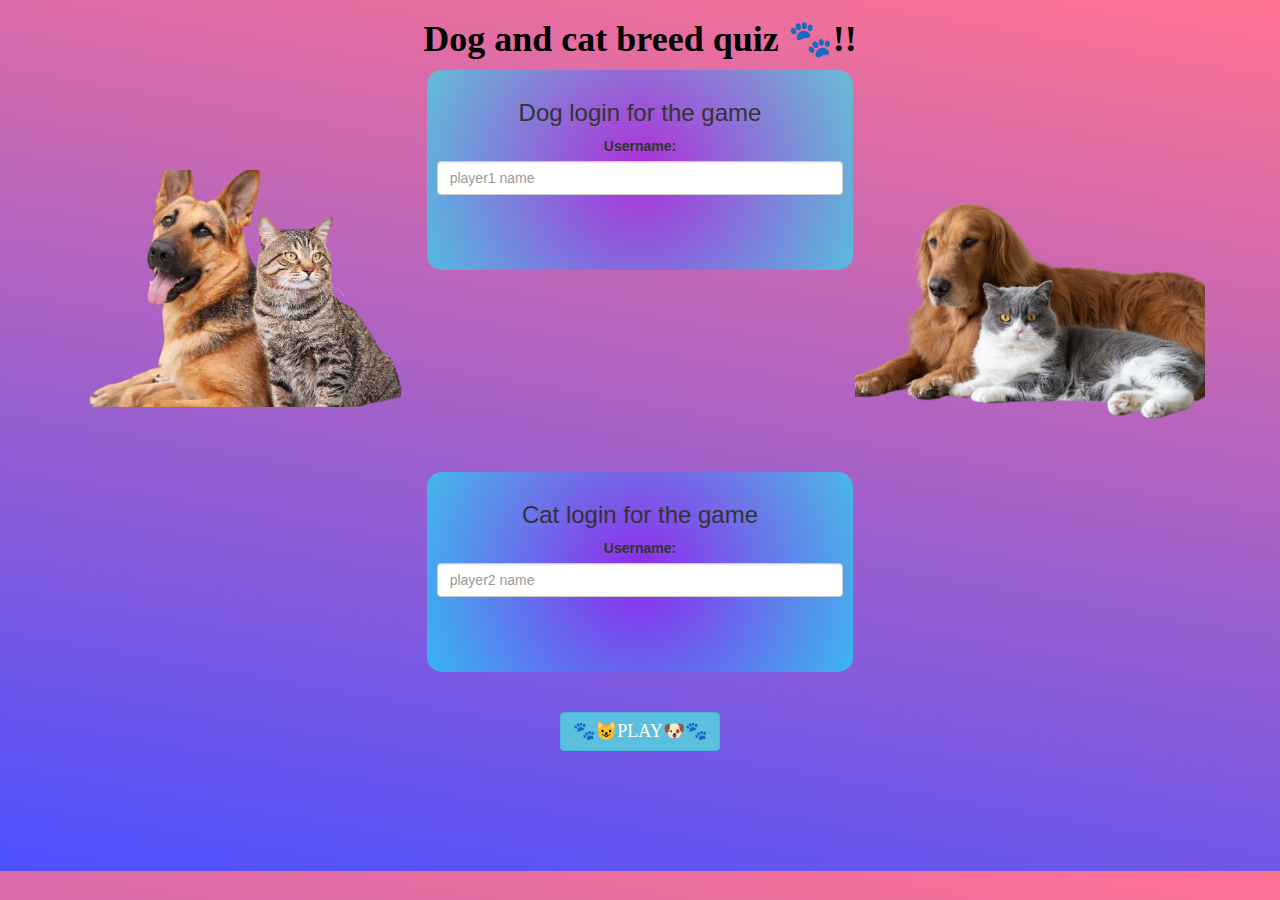
<file: index.html>
<!DOCTYPE html>
<html>
<head>
	<title>Guess The Word</title>

<meta name="viewport" content="width=device-width, initial-scale=1">
<link rel="stylesheet" href="https://maxcdn.bootstrapcdn.com/bootstrap/3.4.0/css/bootstrap.min.css">
<script src="https://ajax.googleapis.com/ajax/libs/jquery/3.4.1/jquery.min.js"></script>
<script src="https://maxcdn.bootstrapcdn.com/bootstrap/3.4.0/js/bootstrap.min.js"></script>

<link rel="stylesheet" type="text/css" href="game.css">

<script src="game_login.js"></script>
</head>
<body>
<center>
	<h1 id="game"> Dog and cat breed quiz 🐾!! 
		
		
		

	</h1>
	<div class="col-lg-4 col-sm-8 col-xs-11 login_div1 " id="login1"> 
<h3> Dog login for the game </h3>
<label> Username: </label>
<input type="text" id="player1_name_input" class="form-control"placeholder="player1 name " >
<br>
<br>




	</div>
	
	

	<span>
		<img src="dog_cat_2.png" id="image1">
	</span>

	<span>
		<img src="dog_cat_1.png" id="image2">
	</span>
	
	

	<div class="col-lg-4 col-sm-8 col-xs-11 login_div2 " id="login2"> 
		<h3> Cat login for the game </h3>
		<label> Username: </label>
		<input type="text" id="player2_name_input" class="form-control"placeholder="player2 name ">
		<br>
		<br>
		
		
			</div>
			<br>
			<br>
			<button onclick="adduser()" class="btn btn-info" id="button1"> 🐾😺PLAY🐶🐾 </button>
			<br><br>
			<br>
			<br>
			<br>
			<br>
			<br>
			

</center>

</body>
</html>
</file>
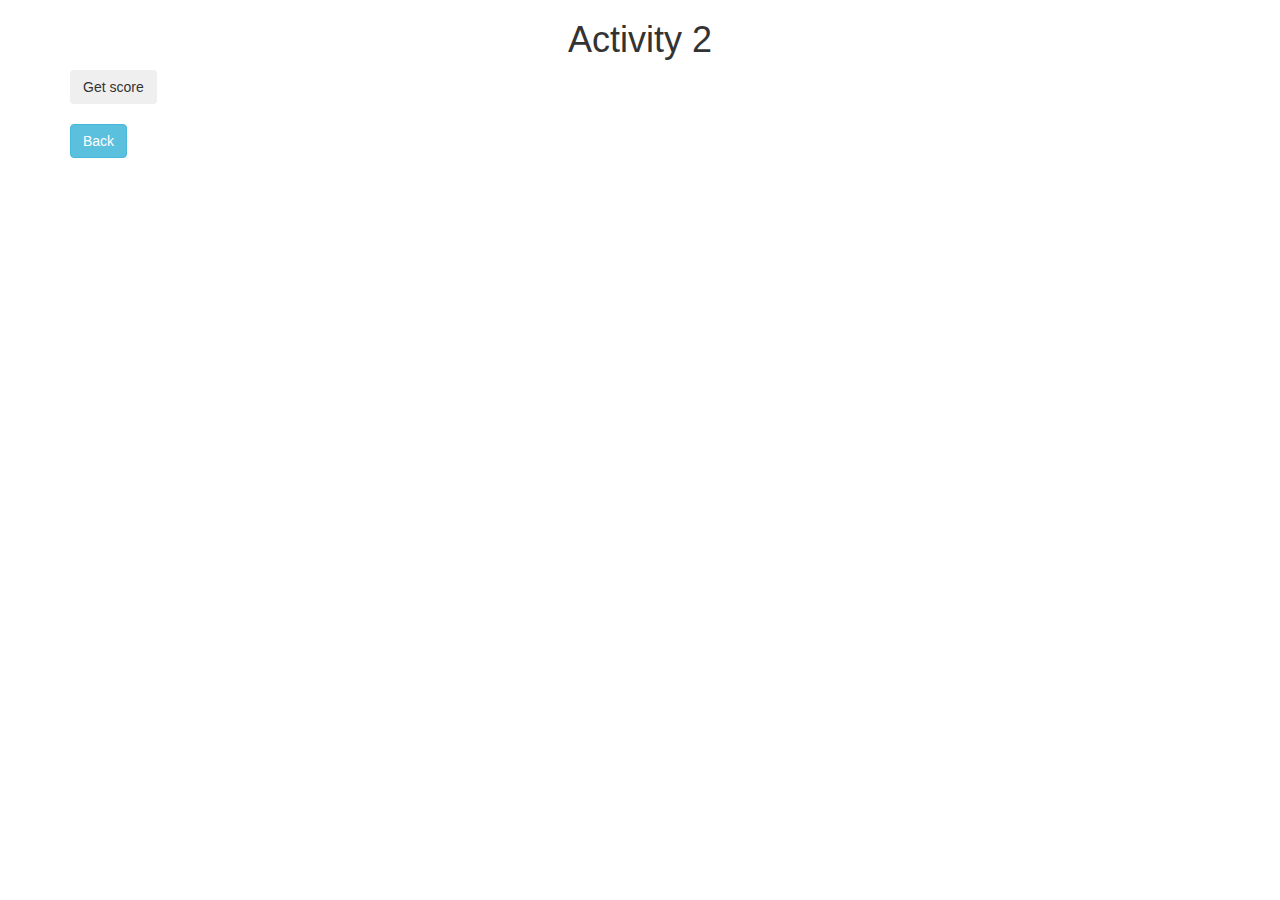
<file: activity_2.html>
<!DOCTYPE html>
<html>
<head>
	<title>Activity 2</title>
	
<meta name="viewport" content="width=device-width, initial-scale=1">
<link rel="stylesheet" href="https://maxcdn.bootstrapcdn.com/bootstrap/3.4.0/css/bootstrap.min.css">
<script src="https://ajax.googleapis.com/ajax/libs/jquery/3.4.1/jquery.min.js"></script>
<script src="https://maxcdn.bootstrapcdn.com/bootstrap/3.4.0/js/bootstrap.min.js"></script>
</head>
<body>

<div class="container">
	<h1 style="text-align: center;">Activity 2</h1>
	
	<button class="btn">Get score</button>
	<br>
	<br>
	<button class="btn btn-info">Back</button>
</div>

<script src="activity2.js"></script>
</body>
</html>
</file>
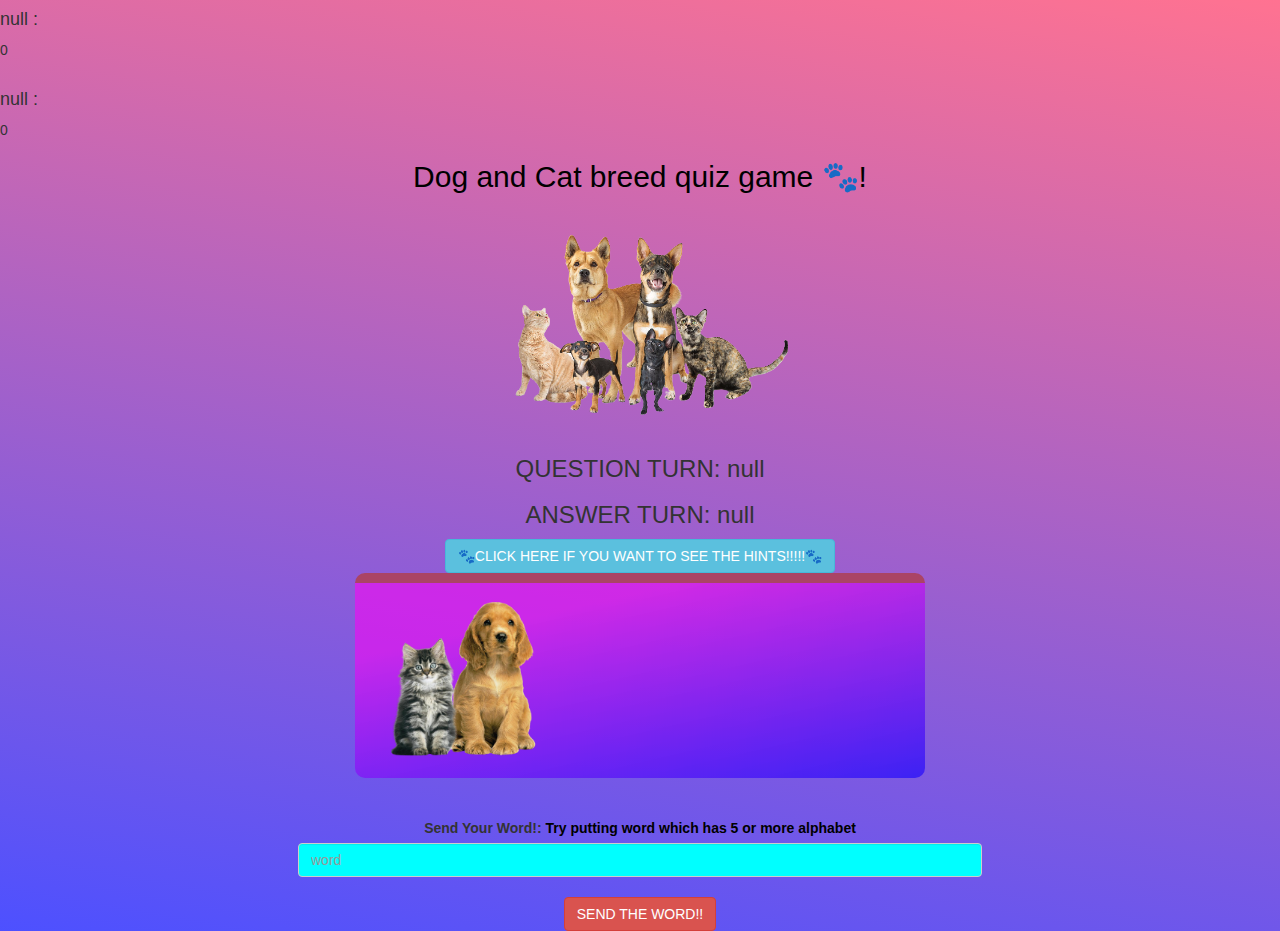
<file: game_page.html>
<!DOCTYPE html>
<html>
<head>
	<title>Guess The Word</title>

<meta name="viewport" content="width=device-width, initial-scale=1">
<link rel="stylesheet" href="https://maxcdn.bootstrapcdn.com/bootstrap/3.4.0/css/bootstrap.min.css">
<script src="https://ajax.googleapis.com/ajax/libs/jquery/3.4.1/jquery.min.js"></script>
<script src="https://maxcdn.bootstrapcdn.com/bootstrap/3.4.0/js/bootstrap.min.js"></script>

<link rel="stylesheet" type="text/css" href="game.css">
</head>
<body>
<h4 id="player1name"></h4> 
<span id="player1score"></span>

<br>
<br>

<h4 id="player2name"></h4>
<span id="player2score"></span>
<div class="container">
	<center>
		<h2 style="color: rgb(0, 0, 0);">Dog and Cat breed quiz game 🐾!</h2>
		<span> 
			<img src="groups of cat's and dogs.png" id="image3" >
		</span>
<h3 id="playerq" > </h3>
<h3 id="playera"> </h3>

<span>
	<button onclick="goingtohintpage()" class="btn btn-info" id="goingtohintpage"> 🐾CLICK HERE IF YOU WANT TO SEE THE HINTS!!!!!🐾</button>
</span>

<div id="output" class="col-lg-6">

	<img src="Cat_and_Dog 3.png" id="image4">

</div>

		<br>
		<br>

		<label>Send Your Word!: <b style="color: rgb(0, 0, 0)">Try putting word which has 5 or more alphabet</b></label>
<input type="text" id="word" class="form-control" placeholder="word"> 
		<br>
<button onclick="send()" class="btn btn-danger">SEND THE WORD!!</button>
	</center>
</div>





<script src="game_page.js"></script>
</body>
</html>
</file>
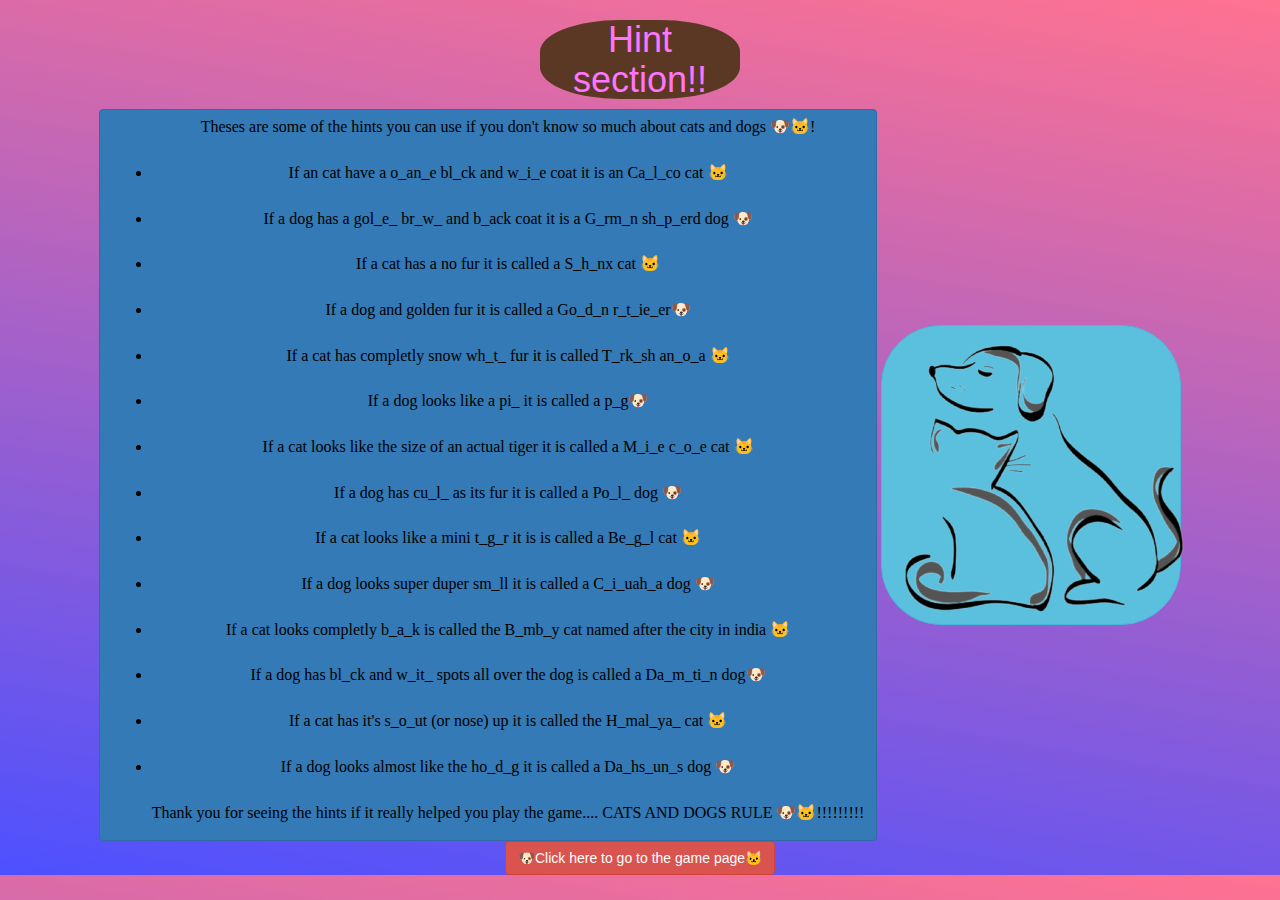
<file: hints.html>
<!DOCTYPE html>
<html>

<head>
    <title>Hints section</title>
    <center>
        <h1 id="hintpage"> Hint section!!</h1>

        <meta name="viewport" content="width=device-width, initial-scale=1">
        <link rel="stylesheet" href="https://maxcdn.bootstrapcdn.com/bootstrap/3.4.0/css/bootstrap.min.css">
        <script src="https://ajax.googleapis.com/ajax/libs/jquery/3.4.1/jquery.min.js"></script>
        <script src="https://maxcdn.bootstrapcdn.com/bootstrap/3.4.0/js/bootstrap.min.js"></script>

        <link rel="stylesheet" type="text/css" href="game.css">

        <script src="game_login.js"></script>
</head>

<body>
    <span class="btn btn-primary" id="hints1">
        <ul>

            <span id="hints">
                <h8>
                    Theses are some of the hints you can use if you don't know so much about cats and dogs 🐶🐱!
                </h8>
                <br>
                <br>
                <li> If an cat have a o_an_e bl_ck and w_i_e coat it is an Ca_l_co cat 🐱 </li>
                <br>
                <li>If a dog has a gol_e_ br_w_ and b_ack coat it is a G_rm_n sh_p_erd dog 🐶 </li>
                <br>
                <li>If a cat has a no fur it is called a S_h_nx cat 🐱 </li>
                <br>
                <li>If a dog and golden fur it is called a Go_d_n r_t_ie_er🐶 </li>
                <br>
                <li>If a cat has completly snow wh_t_ fur it is called T_rk_sh an_o_a 🐱 </li>
                <br>
                <li>If a dog looks like a pi_ it is called a p_g🐶 </li>
                <br>
                <li>If a cat looks like the size of an actual tiger it is called a M_i_e c_o_e cat 🐱 </li>
                <br>
                <li>If a dog has cu_l_ as its fur it is called a Po_l_ dog 🐶 </li>
                <br>
                <li> If a cat looks like a mini t_g_r it is is called a Be_g_l cat 🐱 </li>
                <br>
                <li>If a dog looks super duper sm_ll it is called a C_i_uah_a dog 🐶 </li>
                <br>
                <li>If a cat looks completly b_a_k is called the B_mb_y cat named after the city in india 🐱 </li>
                <br>
                <li> If a dog has bl_ck and w_it_ spots all over the dog is called a Da_m_ti_n dog🐶 </li>
                <br>
                <li> If a cat has it's s_o_ut (or nose) up it is called the H_mal_ya_ cat 🐱 </li>
                <br>
                <li> If a dog looks almost like the ho_d_g it is called a Da_hs_un_s dog 🐶 </li>


                <br>


                <h8> Thank you for seeing the hints if it really helped you play the game.... CATS AND DOGS RULE
                    🐶🐱!!!!!!!!! </h8>
            </span>

        </ul>

    </span>

    <span class="btn btn-info" id="for_hint">
<img src="cat and dog vet.png" id="pic_for_hint1" >
    </span>





    <div>

<a href="game_page.html">
    <button  class="btn btn-danger" id="hint button"> 🐶Click here to go to the game page🐱</button>
</a>

        
    </div>


    </center>
</body>

</html>
</file>
<file: game.css>
body
{
	background: linear-gradient(190deg, rgba(255,0,56,0.552280287114846) 0%, rgba(0,5,255,0.6979385504201681) 100%);
	;
}

	.login_div1 , .login_div2
	{
		background: white;
		padding: 10px;
		float: none;
		border-radius: 15px;
	}


#player1_name , #player2_name
{
	display: inline-block;
	margin-left: 20px;
}
#word
{
	width: 60%;
	background-color: cyan;
}
#word_display
{
	letter-spacing: 5px;
}
#output
{
background: white;
border-radius: 10px;
border-top: 10px solid #AA4465;
padding: 10px;
float: none;
text-align: left;
}
#login1 {
	background: radial-gradient(circle, rgba(145,0,255,0.5410758053221288) 0%, rgba(0,254,255,0.5550814075630253) 100%);
    height: 200px;
}
#login2 {
	background: radial-gradient(circle, rgba(145,0,255,0.5410758053221288) 0%, rgba(0,254,255,0.5550814075630253) 100%);
    height: 200px;
}
#game {
	font-family: fantasy;
	color:black;
	font-weight: 900;
	
}

#image1 {
    margin-right: 780px;
	margin-top: -100px;
	width: 350px;
}
#image2 {
    margin-left: 780px;
	margin-top: -285px;
	width: 350px;
}
#image3 {
	width: 350px;;
}
#image4 {
	width:200px;
}
#button1 {
	font-family: cursive;
font-size: large;
}
#output {
	background: linear-gradient(347deg, rgba(21,0,255,0.625109418767507) 0%, rgba(255,0,245,0.5550814075630253) 77%);
}
#hints1 {
	
	
	color:black;
	font-family: cursive;
	font-size: medium;
	
}
#hintpage {
background-color: rgb(90, 56, 36);
width: 200px;
border-radius: 40%;
color:rgb(255, 117, 255) 
}

#for_hint {
	width: 300px;
	height: 300px;
	border-radius: 20%;
}
#for_hint1 {
	width: 300px;
	height: 300px;
	margin-left: -7px;
	margin-right: -30000px;
}

#pic_for_hint1 {
	width:300px;
	height:300px;
	
}
#pic_for_hint2 {
	width:300px;
	height:300px;
	margin-left: -9px;
	
}
</file>
